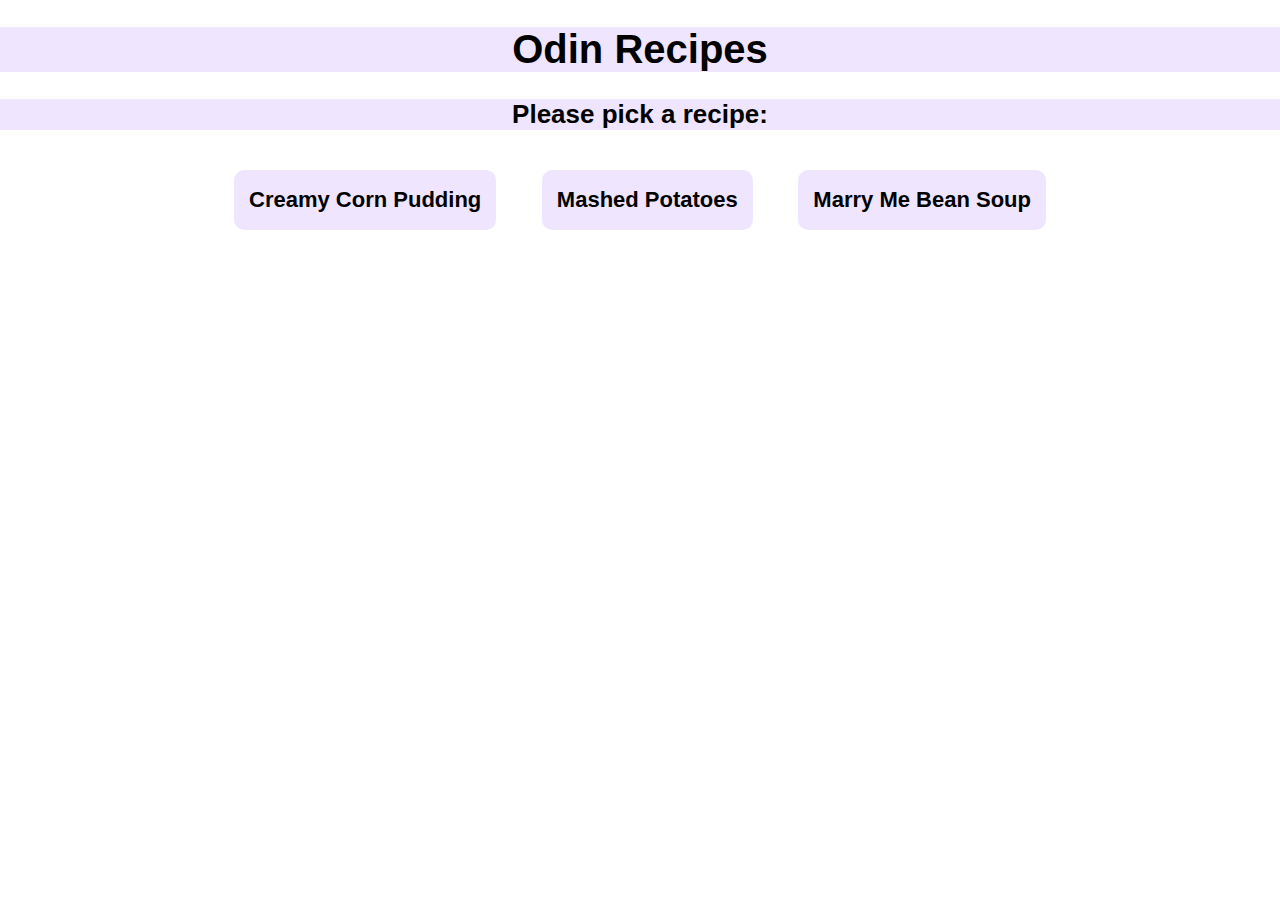
<file: index.html>
<!DOCTYPE html>
<html lang="en">

<head>
  <meta charset="UTF-8">
  <meta name="viewport" content="width=device-width, initial-scale=1.0">
  <link rel="stylesheet" href="style.css">
  <title>Recipes</title>
</head>

<body>
  <h1>Odin Recipes</h1>
  <h2>Please pick a recipe:</h2>
  <ul class="recipes-list">
    <li><a href="recipes/cornpudding.html" ref="noreferrer noopener">Creamy Corn Pudding</a></li>
    <li><a href="recipes/mashedpotatoes.html" ref="noreferrer noopener">Mashed Potatoes</a></li>
    <li><a href="recipes/beansoup.html" ref="noreferrer noopener">Marry Me Bean Soup</a></li>
  </ul>
</body>

</html>
</file>
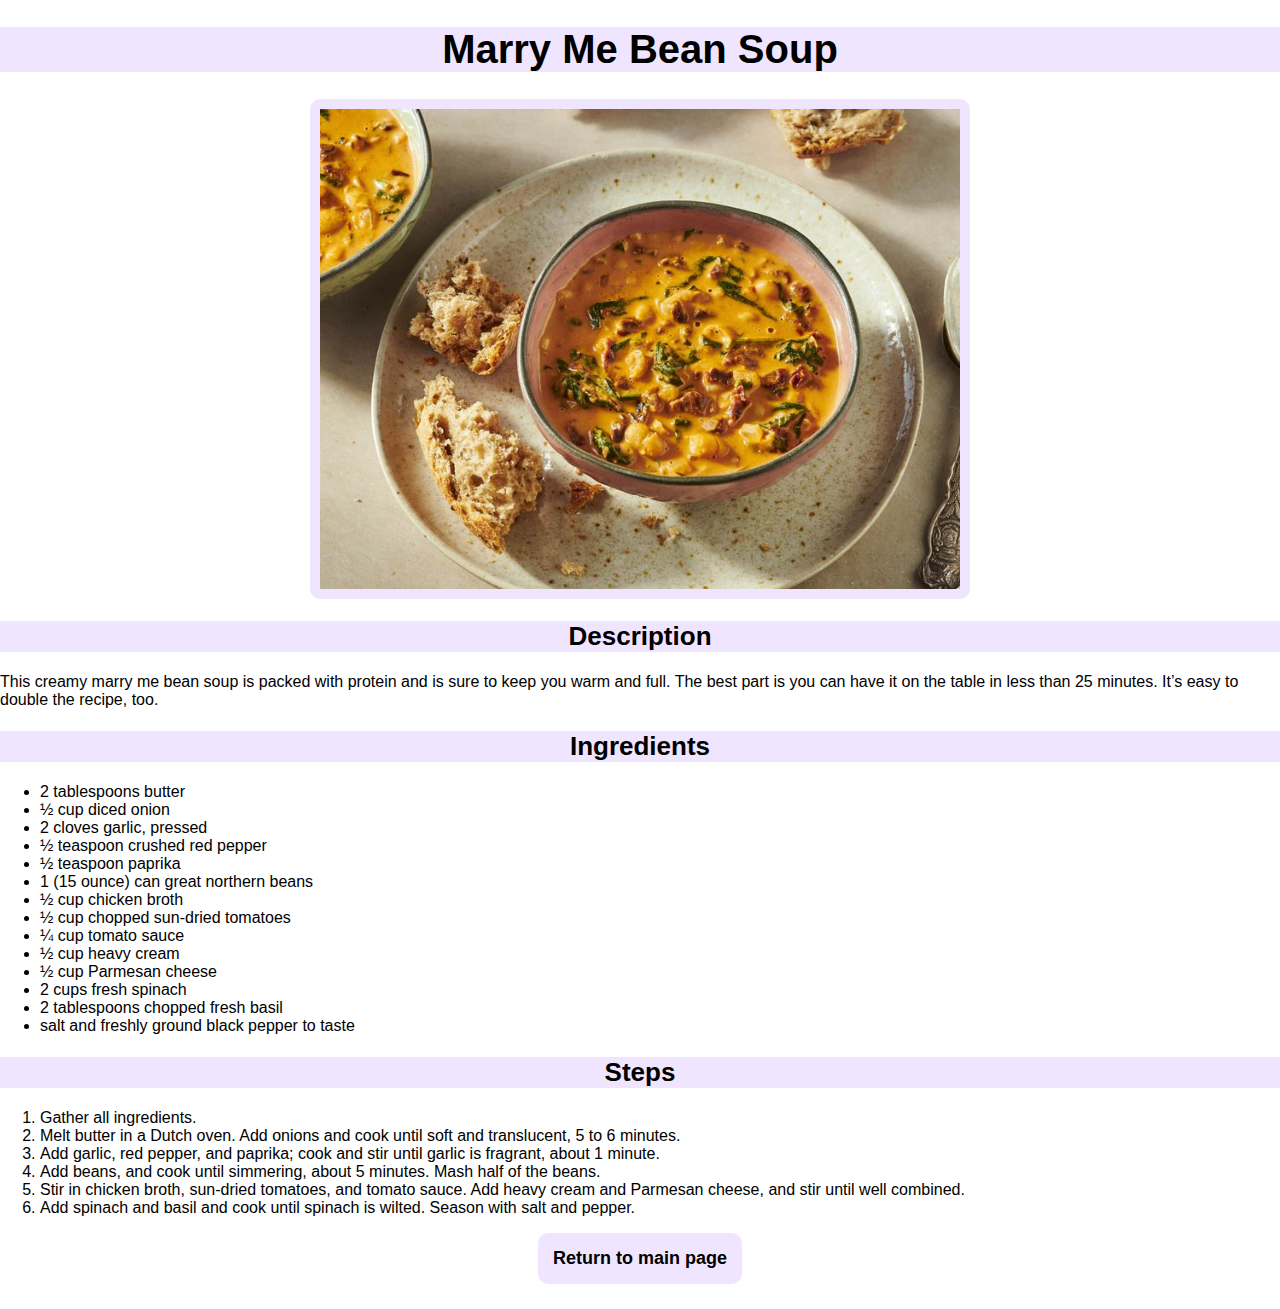
<file: recipes/beansoup.html>
<!DOCTYPE html>
<html lang="en">

<head>
  <meta charset="UTF-8">
  <meta name="viewport" content="width=device-width, initial-scale=1.0">
  <link rel="stylesheet" href="../style.css">
  <title>Marry Me Bean Soup</title>
</head>

<body>
  <h1>Marry Me Bean Soup</h1>

  <img src="../img/beansoup.jpg" alt="A bowl of bean soup on a plate with 2 pieces of bread" width="640">

  <h2>Description</h2>
  <p>
    This creamy marry me bean soup is packed with protein and is sure to keep you warm and full. The best part is
    you can have it on the table in less than 25 minutes. It’s easy to double the recipe, too.
  </p>

  <h2>Ingredients</h2>
  <ul>
    <li>2 tablespoons butter</li>
    <li>½ cup diced onion</li>
    <li>2 cloves garlic, pressed</li>
    <li>½ teaspoon crushed red pepper</li>
    <li>½ teaspoon paprika</li>
    <li>1 (15 ounce) can great northern beans</li>
    <li>½ cup chicken broth</li>
    <li>½ cup chopped sun-dried tomatoes</li>
    <li>¼ cup tomato sauce</li>
    <li>½ cup heavy cream</li>
    <li>½ cup Parmesan cheese</li>
    <li>2 cups fresh spinach</li>
    <li>2 tablespoons chopped fresh basil</li>
    <li>salt and freshly ground black pepper to taste</li>
  </ul>

  <h2>Steps</h2>
  <ol>
    <li>Gather all ingredients.</li>
    <li>Melt butter in a Dutch oven. Add onions and cook until soft and translucent, 5 to 6 minutes.</li>
    <li>Add garlic, red pepper, and paprika; cook and stir until garlic is fragrant, about 1 minute.</li>
    <li>Add beans, and cook until simmering, about 5 minutes. Mash half of the beans.</li>
    <li>Stir in chicken broth, sun-dried tomatoes, and tomato sauce. Add heavy cream and Parmesan cheese, and stir
      until well combined.</li>
    <li>Add spinach and basil and cook until spinach is wilted. Season with salt and pepper.</li>
  </ol>

  <div class="return-link"><a href="../index.html">Return to main page</a></div>
</body>

</html>
</file>
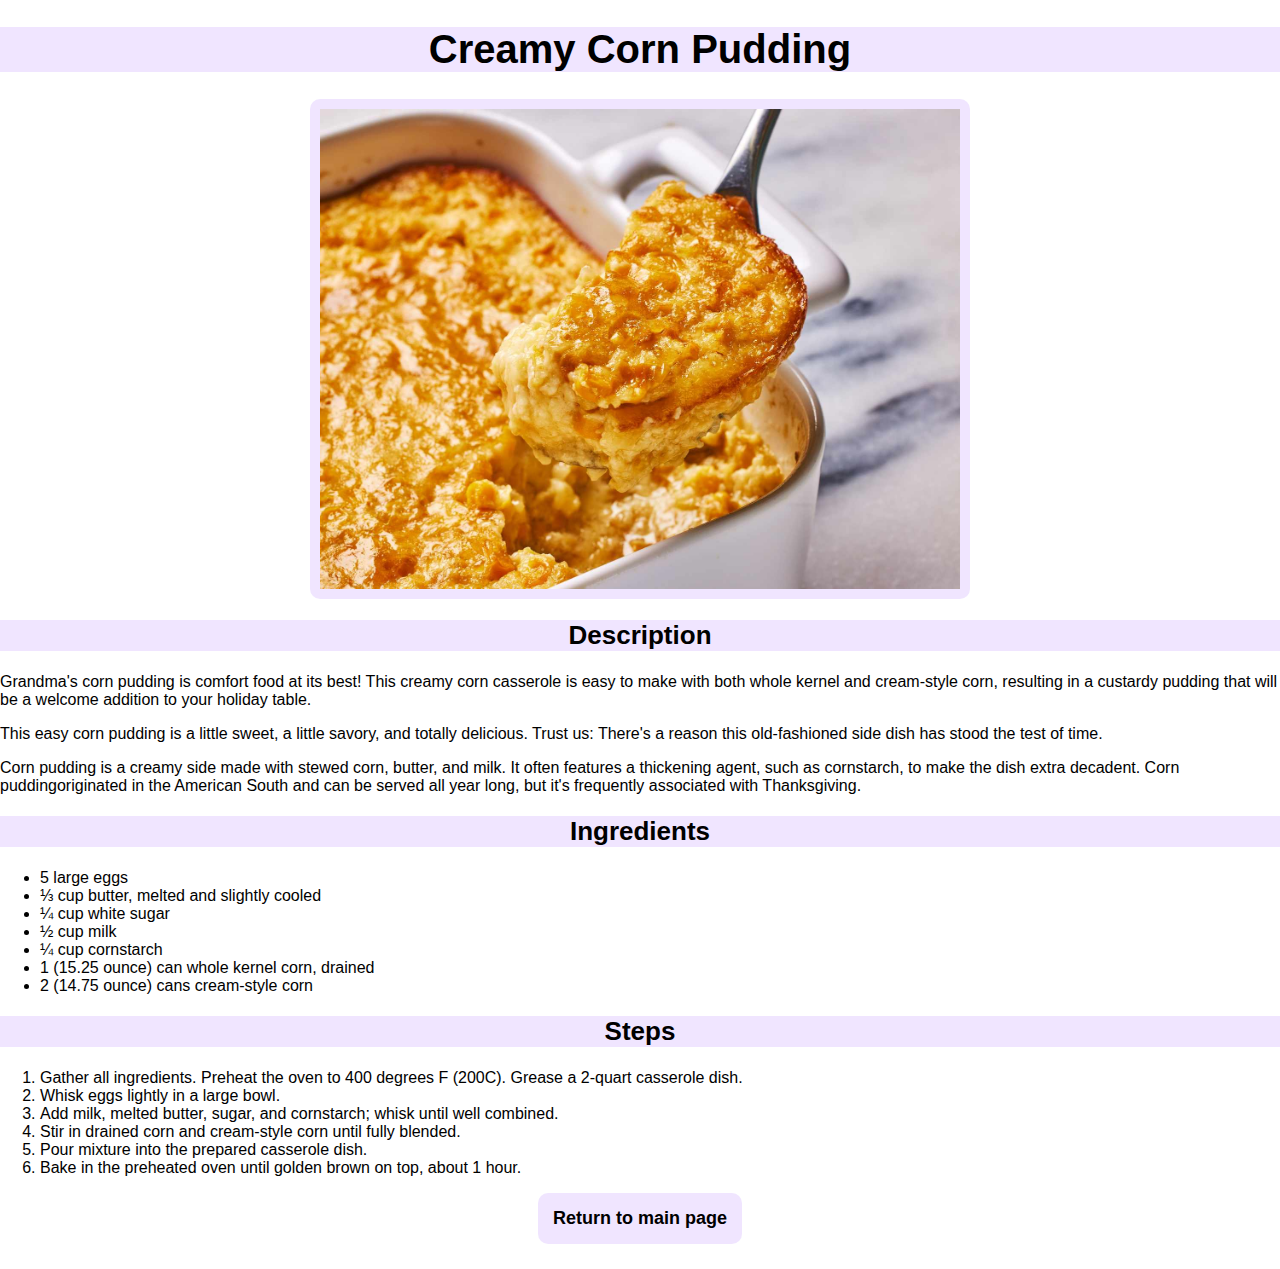
<file: recipes/cornpudding.html>
<!DOCTYPE html>
<html lang="en">

<head>
  <meta charset="UTF-8">
  <meta name="viewport" content="width=device-width, initial-scale=1.0">
  <link rel="stylesheet" href="../style.css">
  <title>Corn Pudding</title>
</head>

<body>
  <h1>Creamy Corn Pudding</h1>

  <img src="../img/cornpudding.jpg" alt="A tasty looking corn pudding on a white dish" width="640">

  <h2>Description</h2>
  <p>
    Grandma's corn pudding is comfort food at its best! This creamy corn casserole is easy to make with both whole
    kernel and cream-style corn, resulting in a custardy pudding that will be a welcome addition to your holiday
    table.
  </p>
  <p>
    This easy corn pudding is a little sweet, a little savory, and totally delicious. Trust us: There's a reason
    this old-fashioned side dish has stood the test of time.
  </p>
  <p>
    Corn pudding is a creamy side made with stewed corn, butter, and milk. It often features a thickening agent,
    such as cornstarch, to make the dish extra decadent.

    Corn puddingoriginated in the American South and can be served all year long, but it's frequently associated
    with Thanksgiving.
  </p>

  <h2>Ingredients</h2>
  <ul>
    <li>5 large eggs</li>
    <li>⅓ cup butter, melted and slightly cooled</li>
    <li>¼ cup white sugar</li>
    <li>½ cup milk</li>
    <li>¼ cup cornstarch</li>
    <li>1 (15.25 ounce) can whole kernel corn, drained</li>
    <li>2 (14.75 ounce) cans cream-style corn</li>
  </ul>

  <h2>Steps</h2>
  <ol>
    <li>Gather all ingredients. Preheat the oven to 400 degrees F (200C). Grease a 2-quart casserole dish.</li>
    <li>Whisk eggs lightly in a large bowl.</li>
    <li>Add milk, melted butter, sugar, and cornstarch; whisk until well combined.</li>
    <li>Stir in drained corn and cream-style corn until fully blended.</li>
    <li>Pour mixture into the prepared casserole dish.</li>
    <li>Bake in the preheated oven until golden brown on top, about 1 hour.</li>
  </ol>

  <div class="return-link"><a href="../index.html">Return to main page</a></div>
</body>

</html>
</file>
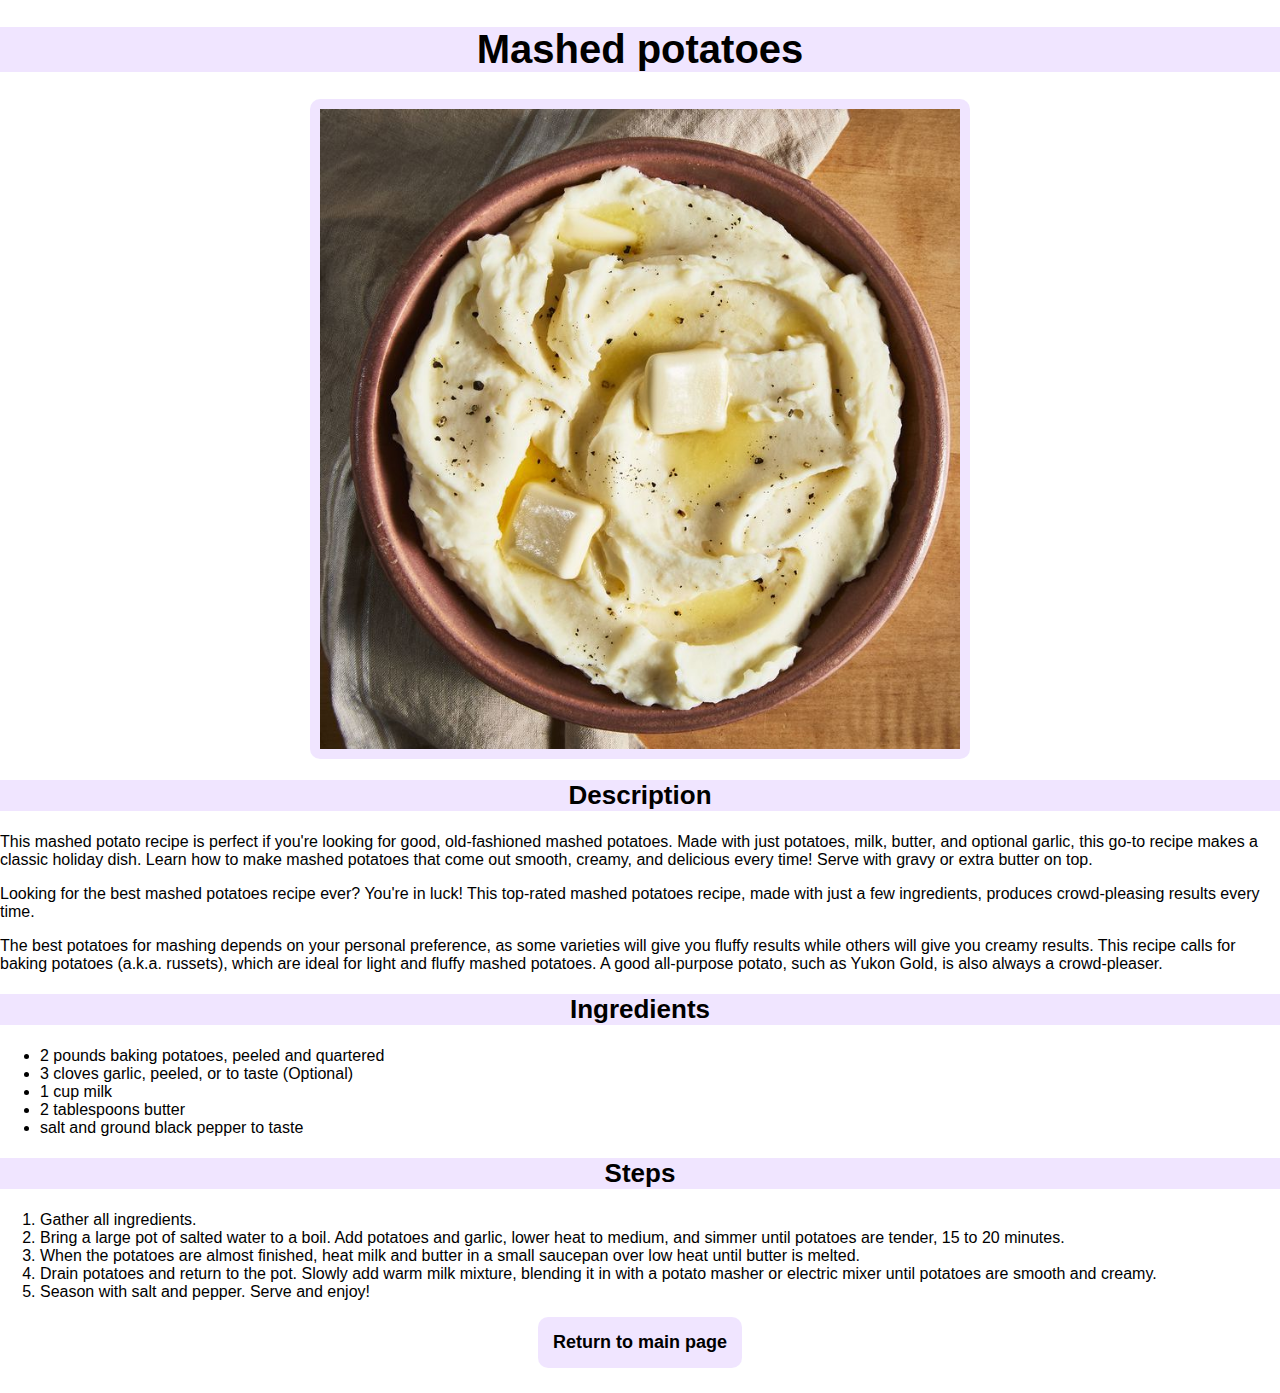
<file: recipes/mashedpotatoes.html>
<!DOCTYPE html>
<html lang="en">

<head>
  <meta charset="UTF-8">
  <meta name="viewport" content="width=device-width, initial-scale=1.0">
  <link rel="stylesheet" href="../style.css">
  <title>Mashed potatoes</title>
</head>

<body>
  <h1>Mashed potatoes</h1>

  <img src="../img/mashedpotatoes.jpg" alt="A bowl of mashed potatoes seasoned with black pepper and butter"
    width="640">

  <h2>Description</h2>
  <p>
    This mashed potato recipe is perfect if you're looking for good, old-fashioned mashed potatoes. Made with just
    potatoes, milk, butter, and optional garlic, this go-to recipe makes a classic holiday dish. Learn how to make
    mashed potatoes that come out smooth, creamy, and delicious every time! Serve with gravy or extra butter on top.
  </p>
  <p>
    Looking for the best mashed potatoes recipe ever? You're in luck! This top-rated mashed potatoes recipe, made
    with just a few ingredients, produces crowd-pleasing results every time.
  </p>
  <p>
    The best potatoes for mashing depends on your personal preference, as some varieties will give you fluffy
    results while others will give you creamy results.

    This recipe calls for baking potatoes (a.k.a. russets), which are ideal for light and fluffy mashed potatoes. A
    good all-purpose potato, such as Yukon Gold, is also always a crowd-pleaser.
  </p>

  <h2>Ingredients</h2>
  <ul>
    <li>2 pounds baking potatoes, peeled and quartered</li>
    <li>3 cloves garlic, peeled, or to taste (Optional)</li>
    <li>1 cup milk</li>
    <li>2 tablespoons butter</li>
    <li>salt and ground black pepper to taste</li>
  </ul>

  <h2>Steps</h2>
  <ol>
    <li>Gather all ingredients.</li>
    <li>Bring a large pot of salted water to a boil. Add potatoes and garlic, lower heat to medium, and simmer until
      potatoes are tender, 15 to 20 minutes.</li>
    <li>When the potatoes are almost finished, heat milk and butter in a small saucepan over low heat until butter
      is melted.</li>
    <li>Drain potatoes and return to the pot. Slowly add warm milk mixture, blending it in with a potato masher or
      electric mixer until potatoes are smooth and creamy.</li>
    <li>Season with salt and pepper. Serve and enjoy!</li>
  </ol>

  <div class="return-link"><a href="../index.html">Return to main page</a></div>
</body>

</html>
</file>
<file: style.css>
body {
  font-family: 'Trebuchet MS', 'Lucida Sans Unicode', 'Lucida Grande', 'Lucida Sans', Arial, sans-serif;
  margin: 0 0 25px;
}

h1 {
  font-size: 40px;
  background-color: rgba(111, 0, 255, 0.1);
  text-align: center;
}

h2 {
  background-color: rgba(111, 0, 255, 0.1);
  font-size: 26px;
  text-align: center;
}

.recipes-list {
  text-align: center;
  line-height: 30px;
  font-size: 20px;
}

a:hover {
  color: cadetblue;
}

a {
  color: black;
  text-decoration: none;
  font-weight: 700;
  background-color: rgba(111, 0, 255, 0.1);
}

img {
  border: 10px solid rgba(111, 0, 255, 0.1);
  border-radius: 10px;
  display: block;
  margin: 0 auto;
}

.return-link{
  text-align: center;
}

.return-link a, .recipes-list a{
  display: inline-block;
  font-size: 18px;
  padding: 15px;
  border-radius: 10px;
}

.recipes-list{
  margin-top: 40px;
  padding: 0;
}

.recipes-list li{
  display: inline-block;
  margin: 0 20px;
  max-width: 300px;
}

.recipes-list a{
  font-size: 22px;
}
</file>
